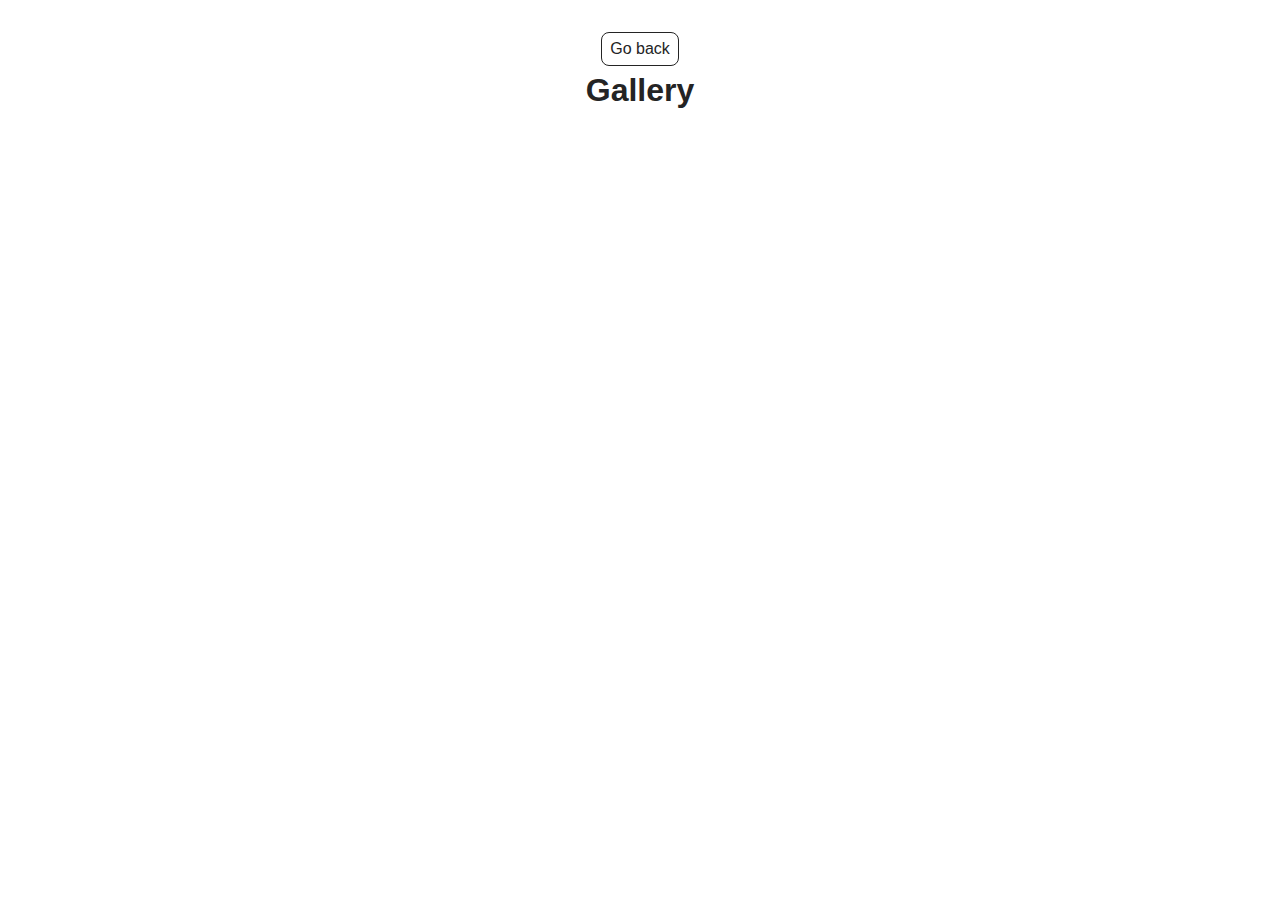
<file: src/1-gallery.html>
<!DOCTYPE html>
<html lang="en">
  <head>
    <meta charset="UTF-8" />
    <meta http-equiv="X-UA-Compatible" content="IE=edge" />
    <meta name="viewport" content="width=device-width, initial-scale=1.0" />
    <title>Gallery</title>
    <link rel="stylesheet" href="./css/styles.css" />
  </head>
  <body>
    <main>
      <div class="container">
        <a class="back-link" href="./index.html">Go back</a>
        <h1 class="main-title">Gallery</h1>

        <ul class="gallery js-gallery"></ul>
      </div>
    </main>
    <script type="module" src="./js/1-gallery.js"></script>
  </body>
</html>
</file>
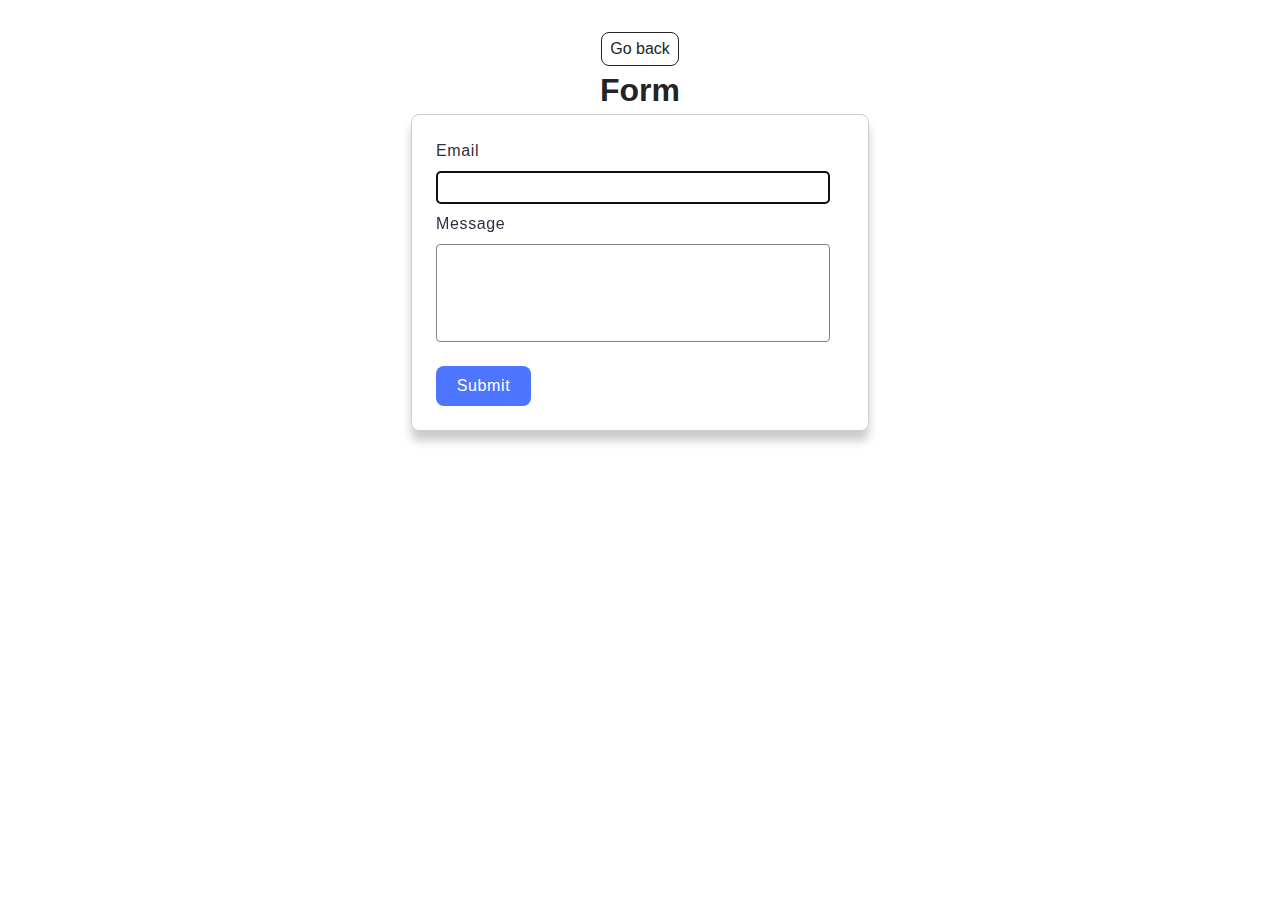
<file: src/2-form.html>
<!DOCTYPE html>
<html lang="en">
  <head>
    <meta charset="UTF-8" />
    <meta http-equiv="X-UA-Compatible" content="IE=edge" />
    <meta name="viewport" content="width=device-width, initial-scale=1.0" />
    <title>Form</title>
    <link rel="stylesheet" href="./css/styles.css" />
  </head>
  <body>
    <main>
      <div class="container">
        <a class="back-link" href="./index.html">Go back</a>
        <h1 class="main-title">Form</h1>

        <form class="form feedback-form" autocomplete="off">
          <label class="input-label">
            Email
            <input class="input-field" type="email" name="email" autofocus />
          </label>
          <label class="input-label">
            Message
            <textarea
              class="input-field textarea"
              name="message"
              rows="8"
            ></textarea>
          </label>
          <button class="form-btn" type="submit">Submit</button>
        </form>
      </div>
    </main>

    <script type="module" src="./js/2-form.js"></script>
  </body>
</html>
</file>
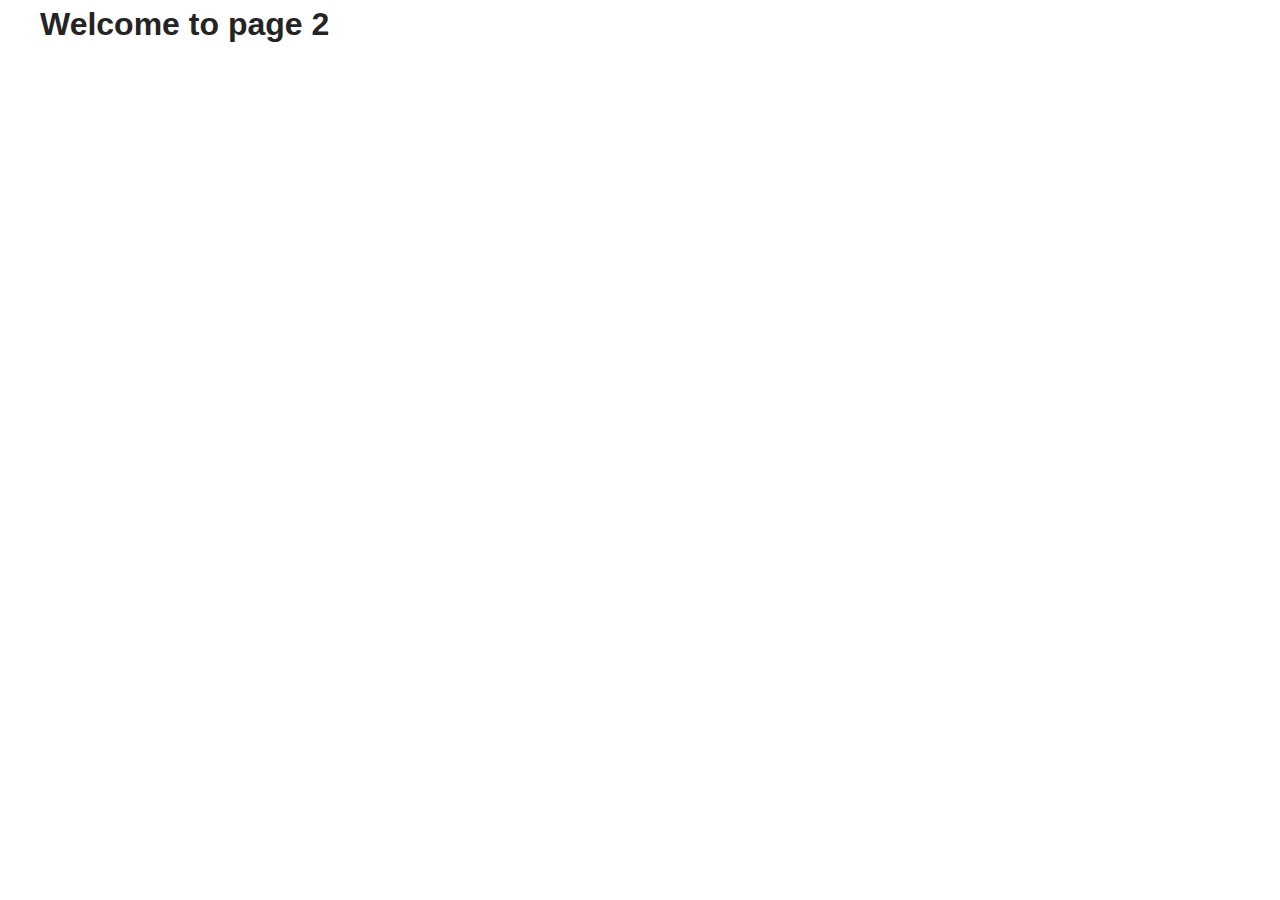
<file: src/page-2.html>
<!DOCTYPE html>
<html lang="en">
  <head>
    <meta charset="UTF-8" />
    <meta http-equiv="X-UA-Compatible" content="IE=edge" />
    <meta name="viewport" content="width=device-width, initial-scale=1.0" />
    <title>Page 2</title>
    <link rel="stylesheet" href="./css/styles.css" />
  </head>
  <body>
    <load
      src="./partials/header.html"
      icon-path="./img/sprite.svg#logo"
      highlight-act="active"
    />

    <main>
      <div class="container">
        <h1 class="main-title">
          <span class="main-title-gradient">Welcome</span> to page 2
        </h1>
        <load src="./partials/back-link.html" />
      </div>
    </main>

    <load src="./partials/footer.html" />
  </body>
</html>
</file>
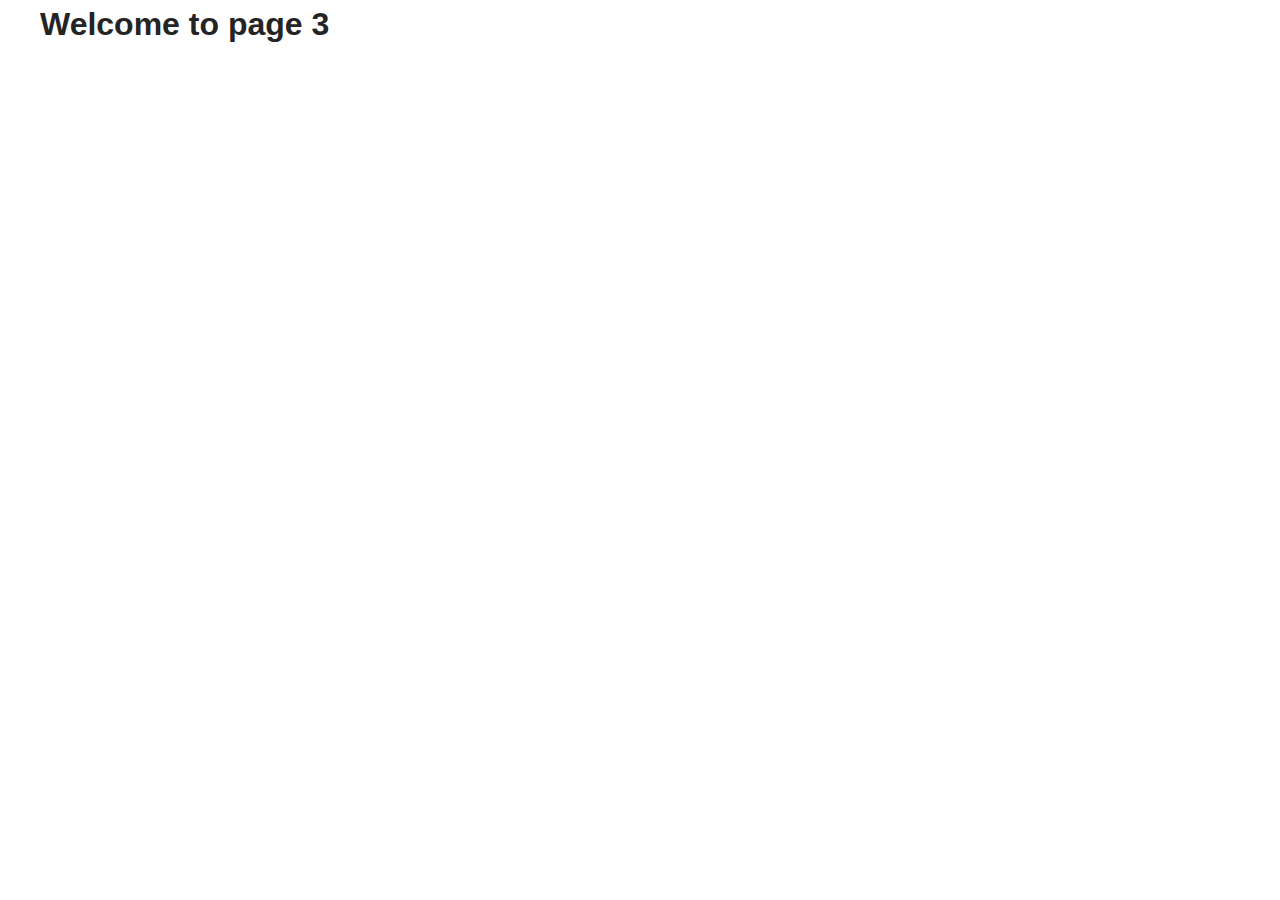
<file: src/page-3.html>
<!DOCTYPE html>
<html lang="en">
  <head>
    <meta charset="UTF-8" />
    <meta http-equiv="X-UA-Compatible" content="IE=edge" />
    <meta name="viewport" content="width=device-width, initial-scale=1.0" />
    <title>Page 3</title>
    <link rel="stylesheet" href="./css/styles.css" />
  </head>
  <body>
    <load
      src="./partials/header.html"
      icon-path="./img/sprite.svg#logo"
      highlight-curr="active"
    />

    <main>
      <div class="container">
        <h1 class="main-title">
          <span class="main-title-gradient">Welcome</span> to page 3
        </h1>
        <load src="./partials/back-link.html" />
      </div>
    </main>

    <load src="./partials/footer.html" />
  </body>
</html>
</file>
<file: src/css/styles.css>
/**
  |============================
  | include css partials with
  | default @import url()
  |============================
*/
/* Common styles */
@import url('./reset.css');
@import url('./base.css');
@import url('./container.css');
@import url('./animations.css');

/* Sections style */
@import url('./header.css');
@import url('./badges.css');
@import url('./back-link.css');
@import url('./gallery.css');
@import url('./form.css');
</file>
